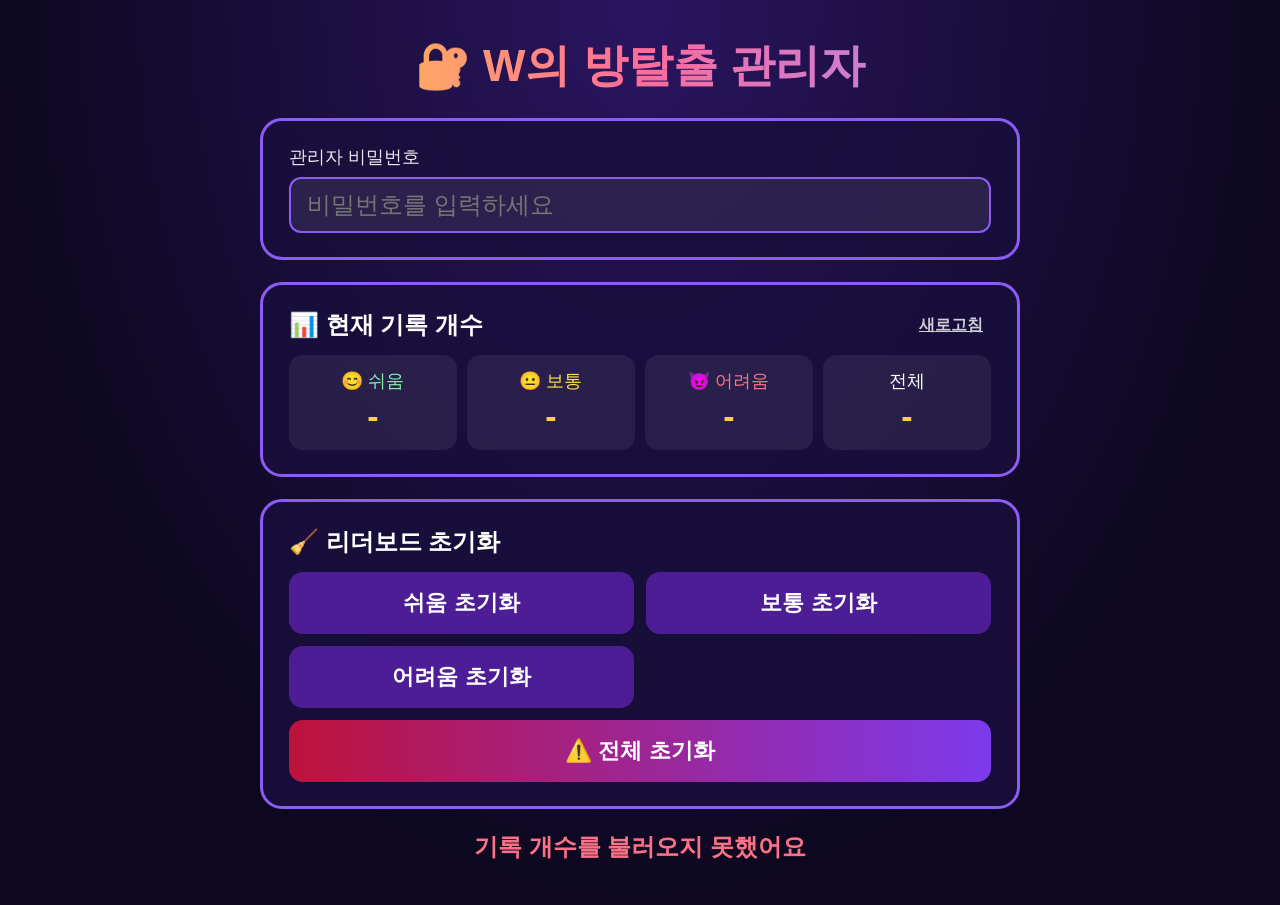
<file: admin.html>
<!DOCTYPE html>
<html lang="ko">
<head>
  <meta charset="UTF-8">
  <meta name="viewport" content="width=device-width, initial-scale=1">
  <meta name="robots" content="noindex, nofollow">
  <title>W의 방탈출 · 관리자</title>
  <style>
    * { box-sizing: border-box; margin: 0; padding: 0; }
    html, body { min-height: 100%; background: radial-gradient(ellipse at top, #2a1560 0%, #0d0820 70%); color: #fff;
      font-family: 'Malgun Gothic', 'Apple SD Gothic Neo', 'Noto Sans KR', sans-serif; }
    body { display: flex; justify-content: center; padding: 4vh 4vw; }
    .wrap { width: 100%; max-width: 760px; display: flex; flex-direction: column; gap: 22px; }
    h1 { font-size: clamp(28px, 5vh, 52px); font-weight: 900; text-align: center; background: linear-gradient(90deg, #ffd23f, #ff6b9a, #a78bfa);
      -webkit-background-clip: text; background-clip: text; color: transparent; }
    .card { background: rgba(25, 14, 60, 0.86); border: 3px solid #8b5cf6; border-radius: 22px; padding: 24px 26px; }
    .card h2 { font-size: 24px; margin-bottom: 14px; }
    label { display: block; font-size: 18px; margin-bottom: 8px; opacity: 0.9; }
    input[type=password] { width: 100%; font-size: 24px; padding: 12px 16px; border-radius: 12px; border: 2px solid #8b5cf6;
      background: rgba(255, 255, 255, 0.08); color: #fff; outline: none; }
    input[type=password]:focus { border-color: #ffd23f; }
    .counts { display: grid; grid-template-columns: repeat(4, 1fr); gap: 10px; }
    .count { text-align: center; padding: 14px 6px; border-radius: 14px; background: rgba(255, 255, 255, 0.07); }
    .count .k { font-size: 18px; }
    .count .v { font-size: 34px; font-weight: 900; color: #ffd23f; font-variant-numeric: tabular-nums; margin-top: 4px; }
    .count.easy .k { color: #86efac; } .count.normal .k { color: #fde047; } .count.hard .k { color: #fb7185; }
    .btns { display: grid; grid-template-columns: repeat(2, 1fr); gap: 12px; }
    button { font: inherit; font-size: 22px; font-weight: 900; padding: 16px 10px; border-radius: 14px; border: 0; cursor: pointer; color: #fff;
      background: #4c1d95; transition: transform 0.08s, filter 0.15s; }
    button:hover { filter: brightness(1.15); }
    button:active { transform: scale(0.97); }
    button:disabled { opacity: 0.45; cursor: not-allowed; }
    button.all { grid-column: 1 / -1; background: linear-gradient(90deg, #be123c, #7c3aed); }
    button.link { background: none; font-size: 16px; padding: 4px 8px; text-decoration: underline; opacity: 0.8; }
    #confirm { display: none; text-align: center; }
    #confirm.show { display: block; }
    #confirm p { font-size: 26px; font-weight: 900; margin-bottom: 16px; }
    #confirm .row { display: flex; gap: 12px; justify-content: center; }
    #confirm .row button { min-width: 160px; }
    #confirm .yes { background: #dc2626; }
    #confirm .no { background: #475569; }
    #msg { min-height: 1.6em; text-align: center; font-size: 24px; font-weight: 900; }
    #msg.ok { color: #86efac; } #msg.err { color: #fb7185; } #msg.wait { color: #fde047; }
    .top { display: flex; justify-content: space-between; align-items: center; margin-bottom: 14px; }
    .top h2 { margin: 0; }
  </style>
</head>
<body>
  <div class="wrap">
    <h1>🔐 W의 방탈출 관리자</h1>

    <div class="card">
      <label for="pw">관리자 비밀번호</label>
      <input type="password" id="pw" autocomplete="off" placeholder="비밀번호를 입력하세요">
    </div>

    <div class="card">
      <div class="top"><h2>📊 현재 기록 개수</h2><button class="link" id="reload">새로고침</button></div>
      <div class="counts">
        <div class="count easy"><div class="k">😊 쉬움</div><div class="v" id="c-easy">-</div></div>
        <div class="count normal"><div class="k">😐 보통</div><div class="v" id="c-normal">-</div></div>
        <div class="count hard"><div class="k">😈 어려움</div><div class="v" id="c-hard">-</div></div>
        <div class="count"><div class="k">전체</div><div class="v" id="c-all">-</div></div>
      </div>
    </div>

    <div class="card">
      <h2>🧹 리더보드 초기화</h2>
      <div class="btns" id="btns">
        <button data-diff="easy">쉬움 초기화</button>
        <button data-diff="normal">보통 초기화</button>
        <button data-diff="hard">어려움 초기화</button>
        <button data-diff="">—</button>
        <button data-diff="all" class="all">⚠️ 전체 초기화</button>
      </div>
      <div id="confirm">
        <p id="confirm-text"></p>
        <div class="row"><button class="yes" id="yes">네, 지울게요</button><button class="no" id="no">취소</button></div>
      </div>
    </div>

    <div id="msg"></div>
  </div>

  <script src="js/config.js"></script>
  <script>
    (function () {
      var S = G.CONFIG.supabase;
      var LABEL = { easy: '쉬움', normal: '보통', hard: '어려움', all: '전체' };
      var $ = function (id) { return document.getElementById(id); };
      var pending = null; // 확인을 기다리는 난이도
      var busy = false;

      // 빈 자리 버튼 숨기기 (2열 배치 맞춤용)
      document.querySelector('[data-diff=""]').style.visibility = 'hidden';

      function msg(kind, text) { $('msg').className = kind; $('msg').textContent = text; }

      function loadCounts() {
        return fetch(S.url + '/rest/v1/' + S.table + '?select=difficulty&limit=100000',
          { headers: { apikey: S.key, Authorization: 'Bearer ' + S.key } })
          .then(function (r) { if (!r.ok) throw new Error('HTTP ' + r.status); return r.json(); })
          .then(function (rows) {
            var c = { easy: 0, normal: 0, hard: 0 };
            rows.forEach(function (r) { if (r.difficulty in c) c[r.difficulty]++; });
            $('c-easy').textContent = c.easy; $('c-normal').textContent = c.normal; $('c-hard').textContent = c.hard;
            $('c-all').textContent = rows.length;
          })
          .catch(function () { msg('err', '기록 개수를 불러오지 못했어요'); });
      }

      function ask(diff) {
        if (busy) return;
        if (!$('pw').value) { msg('err', '비밀번호를 먼저 입력하세요'); $('pw').focus(); return; }
        pending = diff;
        var n = $(diff === 'all' ? 'c-all' : 'c-' + diff).textContent;
        $('confirm-text').textContent = '정말 ' + LABEL[diff] + ' 기록 ' + n + '개를 지울까요?';
        $('btns').style.display = 'none';
        $('confirm').classList.add('show');
        msg('', '');
      }

      function closeConfirm() {
        pending = null;
        $('confirm').classList.remove('show');
        $('btns').style.display = '';
      }

      function reset() {
        if (!pending || busy) return;
        var diff = pending;
        busy = true;
        $('yes').disabled = $('no').disabled = true;
        msg('wait', '지우는 중...');
        fetch(S.url + '/rest/v1/rpc/reset_leaderboard', {
          method: 'POST',
          headers: { apikey: S.key, Authorization: 'Bearer ' + S.key, 'Content-Type': 'application/json' },
          body: JSON.stringify({ p_password: $('pw').value, p_difficulty: diff === 'all' ? null : diff }),
        })
          .then(function (r) { return r.json().catch(function () { return null; }).then(function (b) { return { ok: r.ok, body: b }; }); })
          .then(function (res) {
            if (res.ok) {
              msg('ok', '✅ ' + LABEL[diff] + ' 기록 ' + res.body + '개 삭제했어요');
            } else if (res.body && /wrong password/.test(res.body.message || '')) {
              msg('err', '❌ 비밀번호가 틀렸어요');
              $('pw').select();
            } else {
              msg('err', '오류가 났어요: ' + ((res.body && res.body.message) || '알 수 없음'));
            }
          })
          .catch(function () { msg('err', '서버에 연결할 수 없어요'); })
          .then(function () {
            busy = false;
            $('yes').disabled = $('no').disabled = false;
            closeConfirm();
            loadCounts();
          });
      }

      document.querySelectorAll('#btns [data-diff]').forEach(function (b) {
        if (b.dataset.diff) b.addEventListener('click', function () { ask(b.dataset.diff); });
      });
      $('yes').addEventListener('click', reset);
      $('no').addEventListener('click', function () { closeConfirm(); msg('', '취소했어요'); });
      $('reload').addEventListener('click', loadCounts);

      loadCounts();
    })();
  </script>
</body>
</html>
</file>
